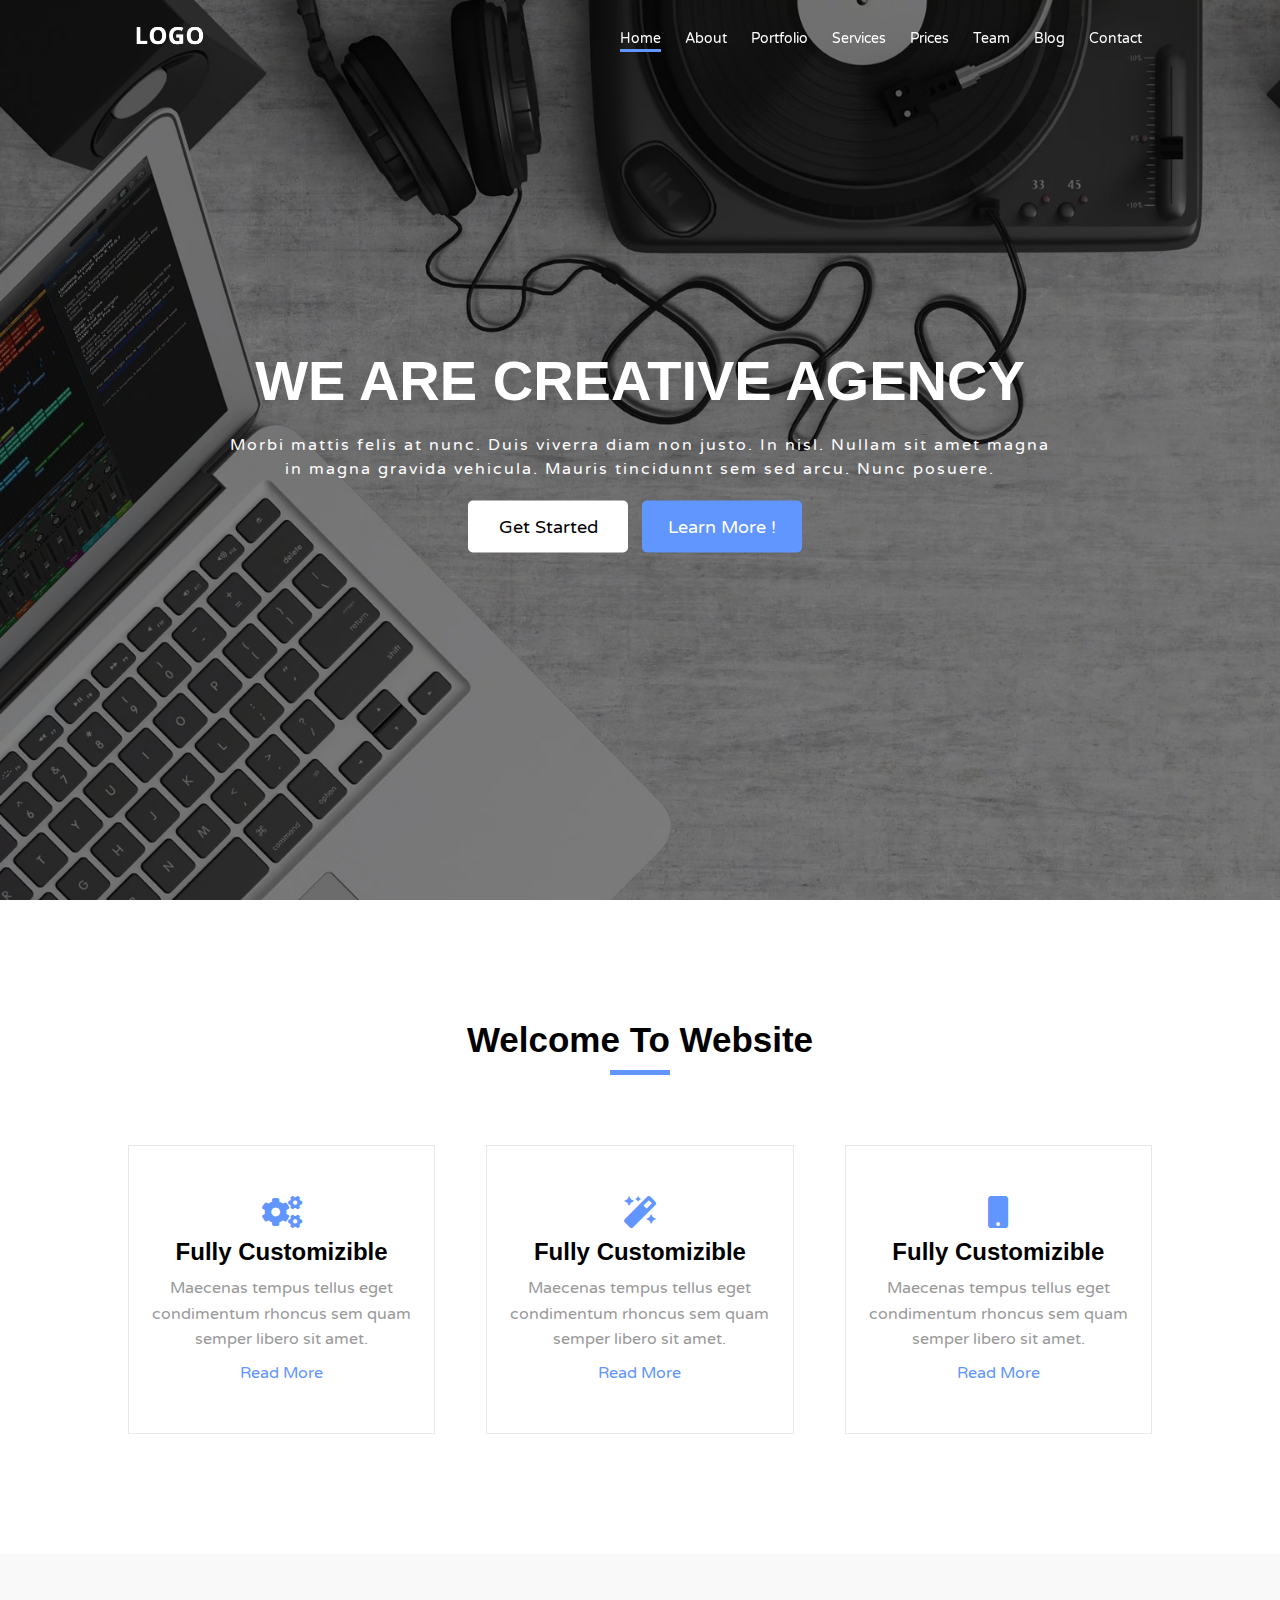
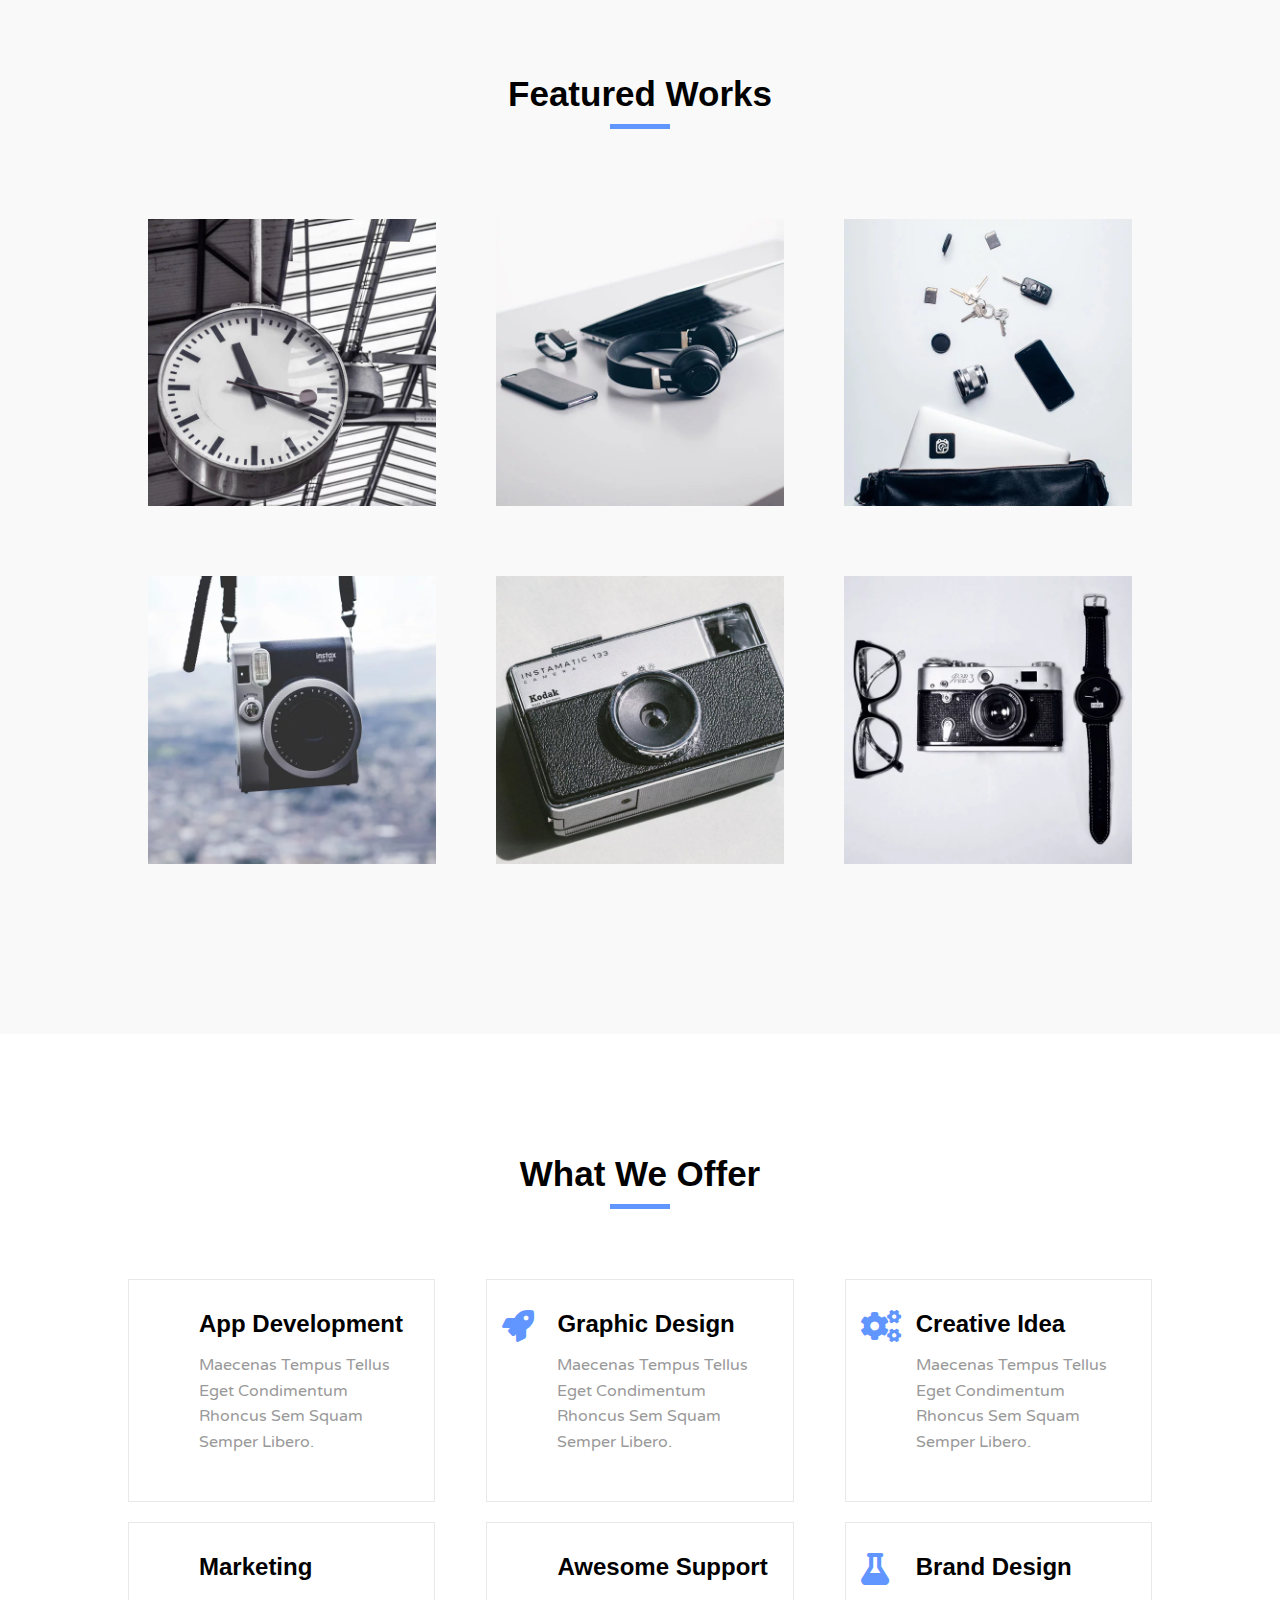
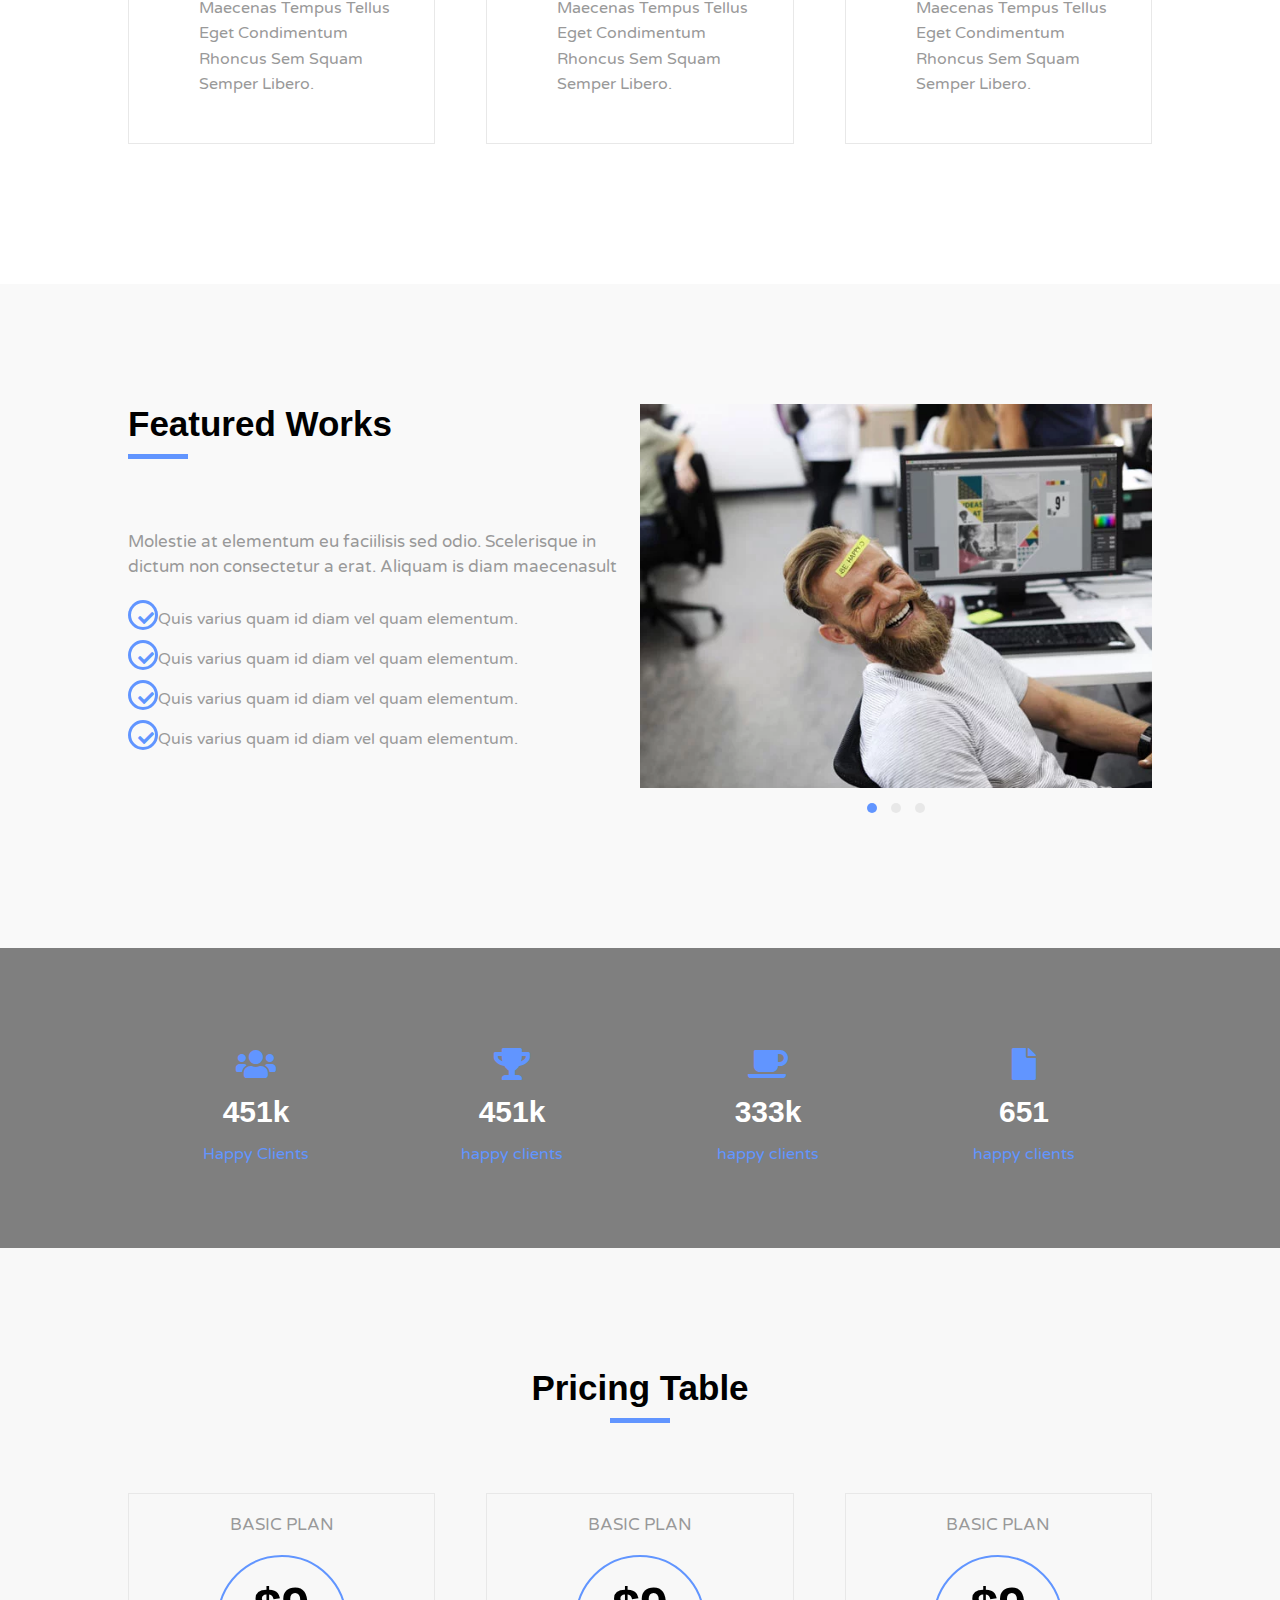
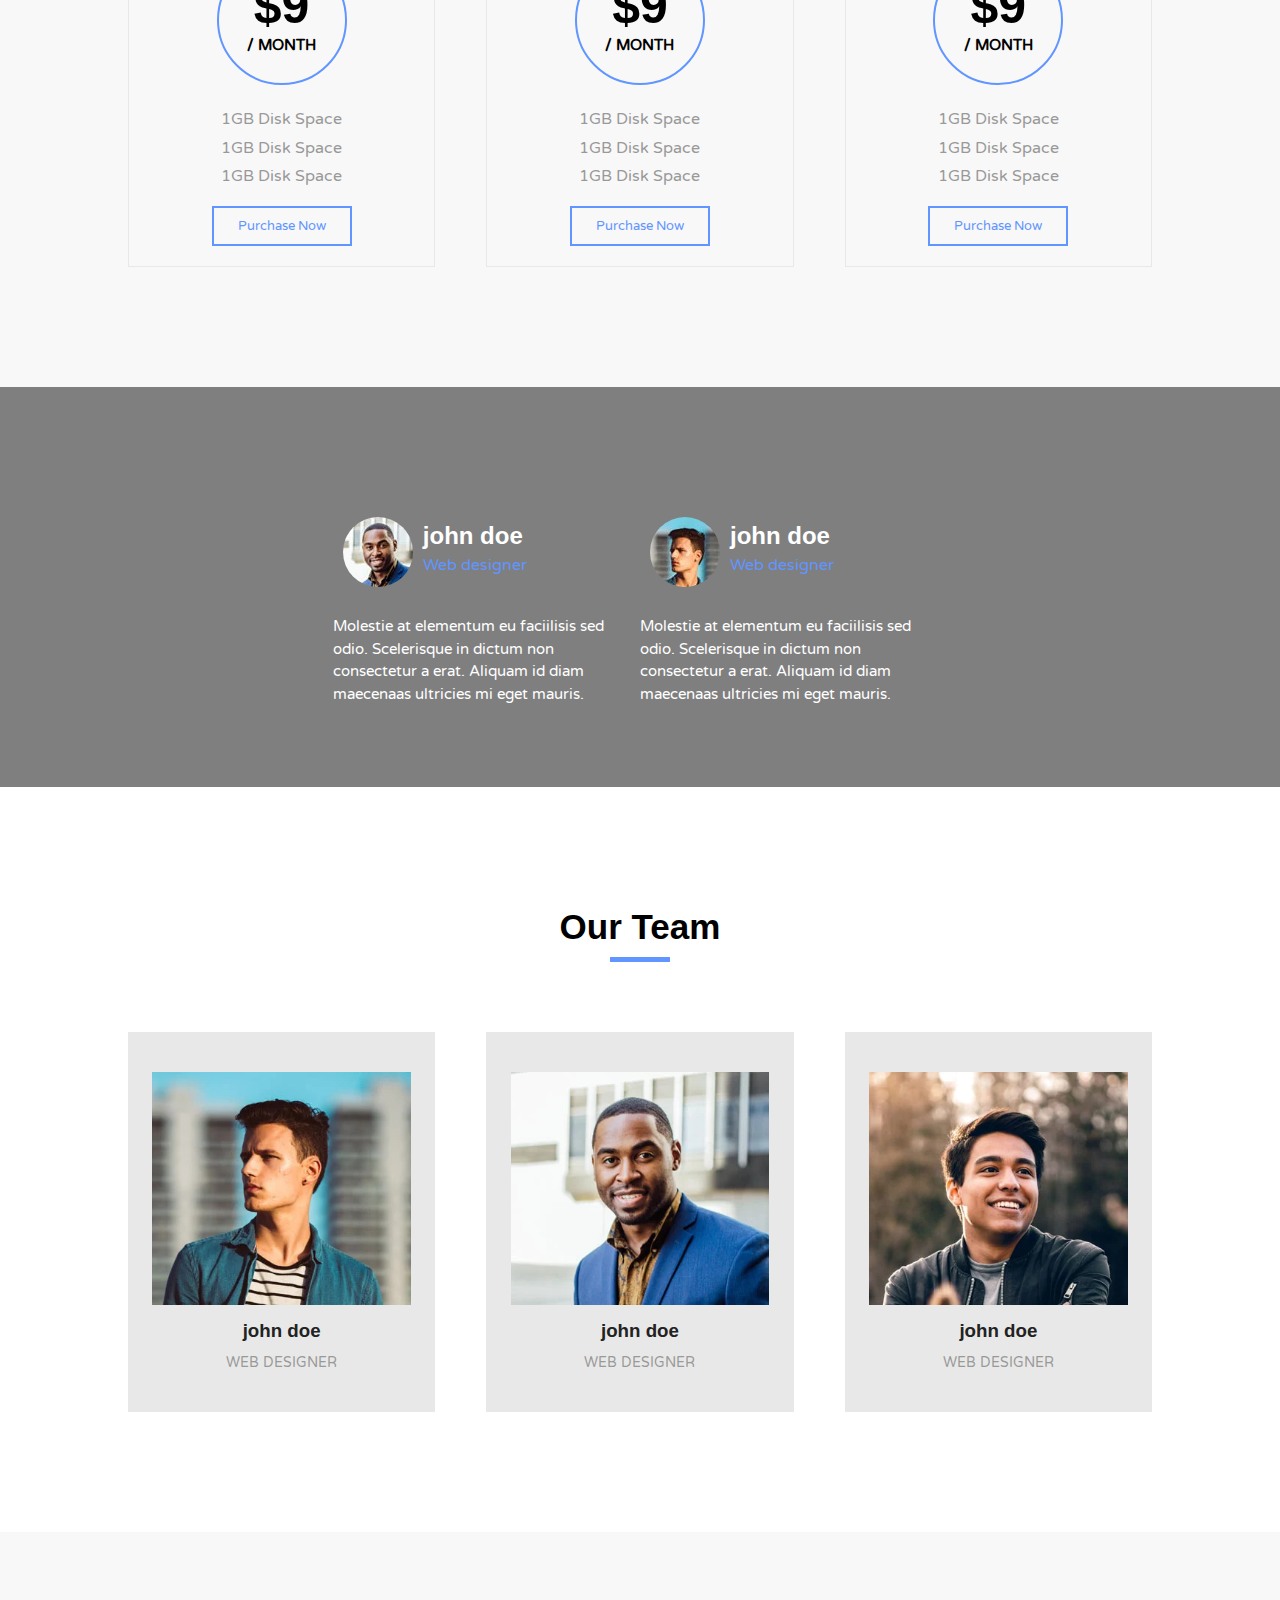
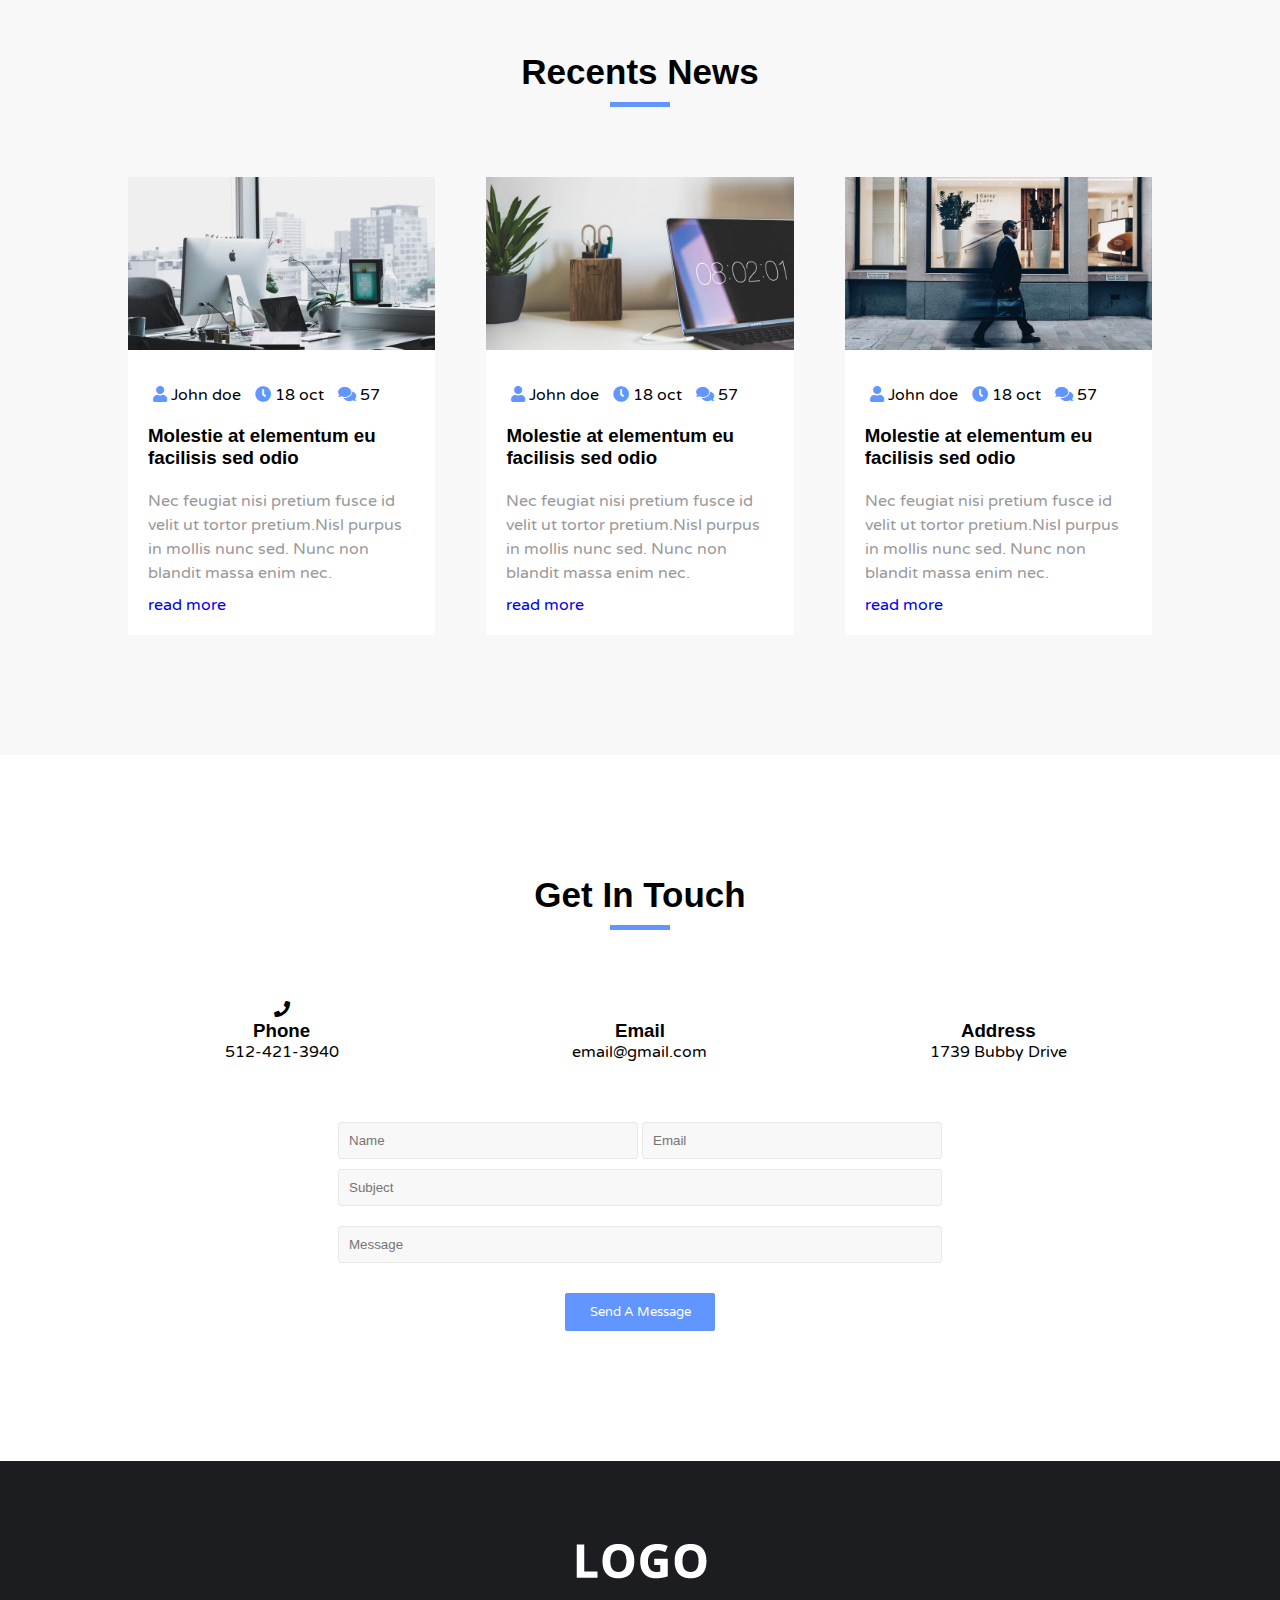
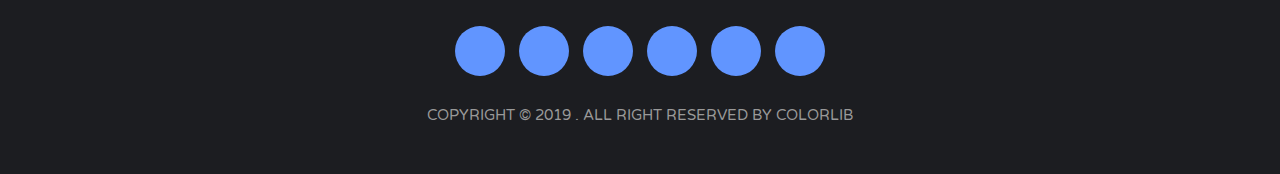
<file: index.html>
<!DOCTYPE html>  
<html>
    <head>
        <meta charset="utf-8">
        <meta name="description" content=""/>
        <meta name="keyword" content=""/>
        <title>HTML CSS Template 1</title>
        <!-- Font -->
        <link href="https://fonts.googleapis.com/css2?family=Varela+Round&display=swap" rel="stylesheet">

        <link rel="stylesheet" href="css/all.min.css">
        <link rel="stylesheet" href="css/style.css">
    </head>

    <body>
        <!-- Header -->
        <div class="header">
            <div class="container">
                <div class="logo">
                    <img src="images/logo-alt.webp" alt="logo Image" draggable="false">
                </div>
                <ul class="nav">
                    <li><a href="#" class="active">Home</a></li>
                    <li><a href="#">About</a></li>
                    <li><a href="#">Portfolio</a></li>
                    <li><a href="#">Services</a></li>
                    <li><a href="#">Prices</a></li>
                    <li><a href="#">Team</a></li>
                    <li class="dropdown">
                        <a href="#">Blog</a>
                        <ul class="dropdown-menu">
                            <li><a href="blog.html">blog Post</a></li>
                        </ul> 
                    </li>
                    <li><a href="#">Contact</a></li>
                </ul>
                <div class="clear"></div>
            </div>
        </div>

        <!-- Home Section -->
        <div class="home">
            <div class="overlay">
                <div class="home-content">
                    <h1 class="title">we are creative agency</h1>
                    <p class="home-desc">
                        Morbi mattis felis at nunc. Duis viverra diam non justo. In nisl.
                        Nullam sit amet magna in magna gravida vehicula. Mauris tincidunnt 
                        sem sed arcu. Nunc posuere.
                    </p>
                    <button class="btn btn-start hover-opacity">Get Started</button>
                    <button class="btn btn-learn hover-opacity">Learn More !</button>
                </div>
            </div>
        </div>

        <!-- Section Header -->
       <!--  <div class="section-header">
            <h2 class="section-title">welcome to website</h2>
            <span class="line"></span>
        </div>  -->

        <!-- About Section-->
        <div class="about pd-y">
                <div class="section-header">
                    <h2 class="section-title">welcome to website</h2>
                    <span class="line"></span>
                </div>
            <div class="container">
                <div class="about-content">
                    <div class="about-item ltr-effect">
                        <i class="icon fa fa-cogs fa-2x"></i>
                        <h2 class="about-item-title">fully customizible</h2>
                        <p class="about-item-desc">
                            Maecenas tempus tellus eget condimentum rhoncus sem quam semper libero sit amet.
                        </p>
                        <a href="#" class="about-item-link">read more</a>
                    </div>
                    <div class="about-item mg ltr-effect">
                        <i class="icon fa fa-magic  fa-2x"></i>
                        <h2 class="about-item-title">fully customizible</h2>
                        <p class="about-item-desc">
                            Maecenas tempus tellus eget condimentum rhoncus sem quam semper libero sit amet.
                        </p>
                        <a href="#" class="about-item-link">read more</a>
                    </div>
                    <div class="about-item ltr-effect">
                        <i class="icon fa fa-mobile fa-2x"></i>
                        <h2 class="about-item-title">fully customizible</h2>
                        <p class="about-item-desc">
                            Maecenas tempus tellus eget condimentum rhoncus sem quam semper libero sit amet.
                        </p>
                        <a href="#" class="about-item-link">read more</a>
                    </div>
                    <!-- <div class="clear"></div> -->
                </div>
            </div>
        </div>

        <!-- Portfolio Section -->
        <div class="portfolio pd-y">
            <div class="section-header">
                <h2 class="section-title">featured works</h2>
                <span class="line"></span>
            </div>
            <div class="container">
                <div class="portfolio-content">
                    <div class="portfolio-item">
                        <img src="images/work/work1.webp" alt="">
                        <div class="layer-content">
                            <div class="layer-info">
                                <span class="category">category</span>
                                <h3 class="layer-content-title">lorem, ipsum dolor.</h3>
                                <a href="#"><i class="fa fa-edit "></i></a>
                                <a href="#"><i class="fa fa-search "></i></a>
                            </div>
                        </div>
                    </div>
                    <div class="portfolio-item mg">
                        <img src="images/work/work2.webp" alt="">
                        <div class="layer-content">
                            <div class="layer-info">
                                <span class="category">category</span>
                                <h3 class="layer-content-title">lorem, ipsum dolor.</h3>
                                <a href="#"><i class="fa fa-edit "></i></a>
                                <a href="#"><i class="fa fa-search "></i></a>
                            </div>
                        </div>
                    </div>
                    <div class="portfolio-item">
                        <img src="images/work/work3.webp" alt="">
                        <div class="layer-content">
                            <div class="layer-info">
                                <span class="category">category</span>
                                <h3 class="layer-content-title">lorem, ipsum dolor.</h3>
                                <a href="#"><i class="fa fa-edit "></i></a>
                                <a href="#"><i class="fa fa-search "></i></a>
                            </div>
                        </div>
                    </div>
                    <div class="portfolio-item">
                        <img src="images/work/work4.webp" alt="">
                        <div class="layer-content">
                            <div class="layer-info">
                                <span class="category">category</span>
                                <h3 class="layer-content-title">lorem, ipsum dolor.</h3>
                                <a href="#"><i class="fa fa-edit "></i></a>
                                <a href="#"><i class="fa fa-search "></i></a>
                            </div>
                        </div>
                    </div>
                    <div class="portfolio-item mg">
                        <img src="images/work/work5.webp" alt="">
                        <div class="layer-content">
                            <div class="layer-info">
                                <span class="category">category</span>
                                <h3 class="layer-content-title">lorem, ipsum dolor.</h3>
                                <a href="#"><i class="fa fa-edit "></i></a>
                                <a href="#"><i class="fa fa-search "></i></a>
                            </div>
                        </div>
                    </div>
                    <div class="portfolio-item">
                        <img src="images/work/work6.webp" alt="">
                        <div class="layer-content">
                            <div class="layer-info">
                                <span class="category">category</span>
                                <h3 class="layer-content-title">lorem, ipsum dolor.</h3>
                                <a href="#"><i class="fa fa-edit "></i></a>
                                <a href="#"><i class="fa fa-search "></i></a>
                            </div>
                        </div>
                    </div>
                </div>
            </div>
        </div>

        <!-- Offer Section -->
        <div class="offer pd-y">
            <div class="section-header">
                <h2 class="section-title">what we offer</h2>
                <span class="line"></span>
            </div>
            <div class="container">
                <div class="offer-content">
                    <div class="offer-item ltr-effect">
                        <i class="icon fa fa-diamond fa-2x"></i>
                        <h2 class="offer-item-title">app development</h2>
                        <p class="offer-item-desc">Maecenas tempus tellus eget condimentum rhoncus sem squam semper libero.</p>
                    </div>
                    <div class="offer-item mg ltr-effect">
                        <i class="icon fa fa-rocket fa-2x"></i>
                        <h2 class="offer-item-title">graphic design</h2>
                        <p class="offer-item-desc">Maecenas tempus tellus eget condimentum rhoncus sem squam semper libero.</p>
                    </div>
                    <div class="offer-item ltr-effect">
                        <i class="icon fa fa-cogs fa-2x"></i>
                        <h2 class="offer-item-title">creative idea</h2>
                        <p class="offer-item-desc">Maecenas tempus tellus eget condimentum rhoncus sem squam semper libero.</p>
                    </div>
                    <div class="offer-item ltr-effect">
                        <i class="icon fa fa-diamond fa-2x"></i>
                        <h2 class="offer-item-title">marketing</h2>
                        <p class="offer-item-desc">Maecenas tempus tellus eget condimentum rhoncus sem squam semper libero.</p>
                    </div>
                    <div class="offer-item mg ltr-effect">
                        <i class="icon fa fa-pencil fa-2x"></i>
                        <h2 class="offer-item-title">awesome support</h2>
                        <p class="offer-item-desc">Maecenas tempus tellus eget condimentum rhoncus sem squam semper libero.</p>
                    </div>
                    <div class="offer-item ltr-effect">
                        <i class="icon fa fa-flask fa-2x"></i>
                        <h2 class="offer-item-title">brand design</h2>
                        <p class="offer-item-desc">Maecenas tempus tellus eget condimentum rhoncus sem squam semper libero.</p>
                    </div>
                </div>
            </div>
        </div>

        <!-- Service Section -->
        <div class="service pd-y">
            <div class="container">
                <div class="service-item">
                    <div class="section-header">
                        <h2 class="section-title">featured works</h2>
                        <span class="line"></span>
                    </div>
                    <p class="service-item-desc">
                        Molestie at elementum eu faciilisis sed odio. Scelerisque in dictum non consectetur a erat. Aliquam is diam maecenasult
                    </p>
                    <ul class="service-list">
                        <li><i class="fa fa-check fa-fw"></i>Quis varius quam id diam vel quam elementum.</li>
                        <li><i class="fa fa-check fa-fw"></i>Quis varius quam id diam vel quam elementum.</li>
                        <li><i class="fa fa-check fa-fw"></i>Quis varius quam id diam vel quam elementum.</li>
                        <li><i class="fa fa-check fa-fw"></i>Quis varius quam id diam vel quam elementum.</li>
                    </ul>
                </div>
                <div class="service-item">
                    <div class="service-item-img">
                        <img src="images/about/about1.webp" alt="">
                    </div>
                    <ul class=service-bollets>
                        <li class="active"></li>
                        <li></li>
                        <li></li>
                    </ul>
                </div>
                <div class="clear"></div>
            </div>
        </div>

        <!-- number Section -->
        <div class="numbers pd-y">
            <div class="overlay">
                <div class="container">
                    <div class="numbers-item">
                        <div class="number-item">
                            <i class="icon fa fa-users fa-2x"></i>
                            <h3 class="number-item-title">451k</h3>
                            <span class="number-item-text">Happy Clients</span>
                        </div>
                        <div class="number-item">
                            <i class="icon fa fa-trophy fa-2x"></i>
                            <h3 class="number-item-title">451k</h3>
                            <span class="number-item-text">happy clients</span>
                        </div>
                        <div class="number-item">
                            <i class="icon fa fa-coffee fa-2x"></i>
                            <h3 class="number-item-title">333k</h3>
                            <span class="number-item-text">happy clients</span>
                        </div>
                        <div class="number-item">
                            <i class="icon fa fa-file fa-2x"></i>
                            <h3 class="number-item-title">651</h3>
                            <span class="number-item-text">happy clients</span>
                        </div>
                    </div>
                </div>
            </div>
        </div>

        <!-- Pricing Section -->
        <div class="blog pd-y">
            <div class="section-header">
                <h2 class="section-title">pricing table</h2>
                <span class="line"></span>
            </div>
            <div class="container">
                <div class="pricing-plans">
                    <div class="pricing-item tb-effect">
                        <span class="pricing-item-text">Basic Plan</span>
                        <div class="pricing-item-permonth">
                            <h3 class="dollar">$9</h3>
                            <span class="month">/ month</span>
                        </div>
                        <ul class="pricing-list">
                            <li>1GB Disk Space</li>
                            <li>1GB Disk Space</li>
                            <li>1GB Disk Space</li>
                        </ul>
                        <button class="pricing-item-purchase">Purchase Now</button>
                    </div>
                    <div class="pricing-item mg tb-effect">
                        <span class="pricing-item-text">Basic Plan</span>
                        <div class="pricing-item-permonth">
                            <h3 class="dollar">$9</h3>
                            <span class="month">/ month</span>
                        </div>
                        <ul class="pricing-list">
                            <li>1GB Disk Space</li>
                            <li>1GB Disk Space</li>
                            <li>1GB Disk Space</li>
                        </ul>
                        <button class="pricing-item-purchase">Purchase Now</button>
                    </div>
                    <div class="pricing-item tb-effect">
                        <span class="pricing-item-text">Basic Plan</span>
                        <div class="pricing-item-permonth">
                            <h3 class="dollar">$9</h3>
                            <span class="month">/ month</span>
                        </div>
                        <ul class="pricing-list">
                            <li>1GB Disk Space</li>
                            <li>1GB Disk Space</li>
                            <li>1GB Disk Space</li>
                        </ul>
                        <button class="pricing-item-purchase">Purchase Now</button>
                    </div>
                    <div class="clear"></div>
                </div>
            </div>
        </div>

        <!-- Testimonial Section -->
        <div class="testimonial pd-y">
            <div class="overlay">
                <div class="container">
                    <div class="testimonial-content">
                        <div class="testimonial-item">
                            <div class="testimonial-toplayer">
                                <img src="images/Testimonial/perso1.webp" alt="">
                                <h2>john doe</h2>
                                <span>Web designer</span>
                            </div>
                            <p class="testimonial-desc">
                                Molestie at elementum eu faciilisis sed odio. Scelerisque in dictum non consectetur a erat. Aliquam id diam maecenaas ultricies mi eget mauris.
                            </p>
                        </div>
                        <div class="testimonial-item">
                            <div class="testimonial-toplayer">
                                <img src="images/Testimonial/perso2.webp" alt="">
                                <h2>john doe</h2>
                                <span>Web designer</span>
                            </div>
                            <p class="testimonial-desc">
                                Molestie at elementum eu faciilisis sed odio. Scelerisque in dictum non consectetur a erat. Aliquam id diam maecenaas ultricies mi eget mauris.
                            </p>
                        </div>
                    </div>
                </div>
            </div>
        </div>

        <!-- Team Section -->
        <div class="team pd-y">
            <div class="section-header">
                <h2 class="section-title">our team</h2>
                <span class="line"></span>
            </div>
            <div class="container">
                <div class="team-content">
                    <div class="team-item tb-effect">
                        <div class="team-image">
                            <img src="images/team/team1.webp" alt="">
                            <div class="team-overlay">
                                <a href="#"><i class="fa fa-facebook"></i></a>
                                <a href="#"><i class="fa fa-twitter"></i></a>
                                <a href="#"><i class="fa fa-linkedin"></i></a>
                            </div>
                        </div>
                        <div class="team-info">
                            <h3 class="team-info-title">john doe</h3>
                            <span class="team-info-text">Web designer</span>
                        </div>
                    </div>
                    <div class="team-item mg tb-effect">
                        <div class="team-image">
                            <img src="images/team/team2.webp" alt="">
                            <div class="team-overlay">
                                <a href="#"><i class="fa fa-facebook"></i></a>
                                <a href="#"><i class="fa fa-twitter"></i></a>
                                <a href="#"><i class="fa fa-linkedin"></i></a>
                            </div>
                        </div>
                        <div class="team-info">
                            <h3 class="team-info-title">john doe</h3>
                            <span class="team-info-text">Web designer</span>
                        </div>
                    </div>
                    <div class="team-item tb-effect">
                        <div class="team-image">
                            <img src="images/team/team3.webp" alt="">
                            <div class="team-overlay">
                                <a href="#"><i class="fa fa-facebook"></i></a>
                                <a href="#"><i class="fa fa-twitter"></i></a>
                                <a href="#"><i class="fa fa-linkedin"></i></a>
                            </div>
                        </div>
                        <div class="team-info">
                            <h3 class="team-info-title">john doe</h3>
                            <span class="team-info-text">Web designer</span>
                        </div>
                    </div>
                </div>
            </div>
        </div>

        <!-- Blog Section -->
        <div class="blog pd-y">
            <div class="section-header">
                <h2 class="section-title">recents news</h2>
                <span class="line"></span>
            </div>
            <div class="container">
                <div class="blog-content">
                    <div class="blog-item">
                        <div class="blog-item-img">
                            <img src="images/blog/blog1.webp" alt="">
                        </div>
                        <div class="blog-info">
                            <ul class="blog-list">
                                <li>
                                    <i class="fa fa-user"></i>
                                    John doe
                                </li>
                                <li>
                                    <i class="fa fa-clock"></i>
                                    18 oct
                                </li>
                                <li>
                                    <i class="fa fa-comments"></i>
                                    57
                                </li>
                            </ul>
                            <h3 class="blog-title">Molestie at elementum eu facilisis sed odio</h3>
                            <p class="blog-desc">  Nec feugiat nisi pretium fusce id velit ut tortor pretium.Nisl purpus in mollis nunc sed. Nunc non blandit massa enim nec.</p>
                            <a href="#" class="blog-link">read more</a>
                        </div>
                    </div>
                    <div class="blog-item mg">
                        <div class="blog-item-img">
                            <img src="images/blog/blog2.webp" alt="">
                        </div>
                        <div class="blog-info">
                            <ul class="blog-list">
                                <li>
                                    <i class="fa fa-user"></i>
                                    John doe
                                </li>
                                <li>
                                    <i class="fa fa-clock"></i>
                                    18 oct
                                </li>
                                <li>
                                    <i class="fa fa-comments"></i>
                                    57
                                </li>
                            </ul>
                            <h3 class="blog-title">Molestie at elementum eu facilisis sed odio</h3>
                            <p class="blog-desc">  Nec feugiat nisi pretium fusce id velit ut tortor pretium.Nisl purpus in mollis nunc sed. Nunc non blandit massa enim nec.</p>
                            <a href="#" class="blog-link">read more</a>
                        </div>
                    </div>
                    <div class="blog-item">
                        <div class="blog-item-img">
                            <img src="images/blog/blog3.webp" alt="">
                        </div>
                        <div class="blog-info">
                            <ul class="blog-list">
                                <li>
                                    <i class="fa fa-user"></i>
                                    John doe
                                </li>
                                <li>
                                    <i class="fa fa-clock"></i>
                                    18 oct
                                </li>
                                <li>
                                    <i class="fa fa-comments"></i>
                                    57
                                </li>
                            </ul>
                            <h3 class="blog-title">Molestie at elementum eu facilisis sed odio</h3>
                            <p class="blog-desc">  Nec feugiat nisi pretium fusce id velit ut tortor pretium.Nisl purpus in mollis nunc sed. Nunc non blandit massa enim nec.</p>
                            <a href="#" class="blog-link">read more</a>
                        </div>
                    </div>
                </div>
            </div>
        </div>

        <!-- Contact Section -->
        <div class="contact pd-y">
            <div class="section-header">
                <h2 class="section-title">get in touch</h2>
                <span class="line"></span>
            </div>
            <div class="container">
                <div class="contact-content">
                    <div class="contact-item">
                        <i class="fa fa-phone icon"></i>
                        <h3 class="contact-title">Phone</h3>
                        <p class="contact-desc">512-421-3940</p>
                    </div>
                    <div class="contact-item mg">
                        <i class="fa fa-email icon"></i>
                        <h3 class="contact-title">Email</h3>
                        <p class="contact-desc">email@gmail.com</p>
                    </div>
                    <div class="contact-item">
                        <i class="fa fa-adress icon"></i>
                        <h3 class="contact-title">Address</h3>
                        <p class="contact-desc">1739 Bubby Drive</p>
                    </div>
                </div>
                <div class="contact-form">
                    <input class="contact-input ne" type="text" id="name" name="name" placeholder="Name">
                    <input class="contact-input ne" type="email" id="email" name="email" placeholder="Email">

                    <input class="contact-input sm" type="text" id="subject" name="subject" placeholder="Subject"><br>
                    <input class="contact-input sm" type="text" id="message" name="message" placeholder="Message"><br>
                    <button type="button" class="contact-button">send a message</button>

                </div>
            </div>
        </div>

        <!-- Footer Section -->
        <div class="footer">
            <img src="images/logo-alt.webp" alt="">
            <ul class="footer-links">
                <li><a href="#" class="hover-opacity"><i class="fa fa-facebook"></i></a></li>
                <li><a href="#" class="hover-opacity"><i class="fa fa-twitter"></i></a></li>
                <li><a href="#" class="hover-opacity"><i class="fa fa-youtube"></i></a></li>
                <li><a href="#" class="hover-opacity"><i class="fa fa-linkedin"></i></a></li>
                <li><a href="#" class="hover-opacity"><i class="fa fa-google-plus"></i></a></li>
                <li><a href="#" class="hover-opacity"><i class="fa fa-instagram"></i></a></li>
            </ul>
            <p class="copyright">copyright &copy; 2019 . all right reserved by colorlib</p>
        </div>

    </body>

</html>
</file>
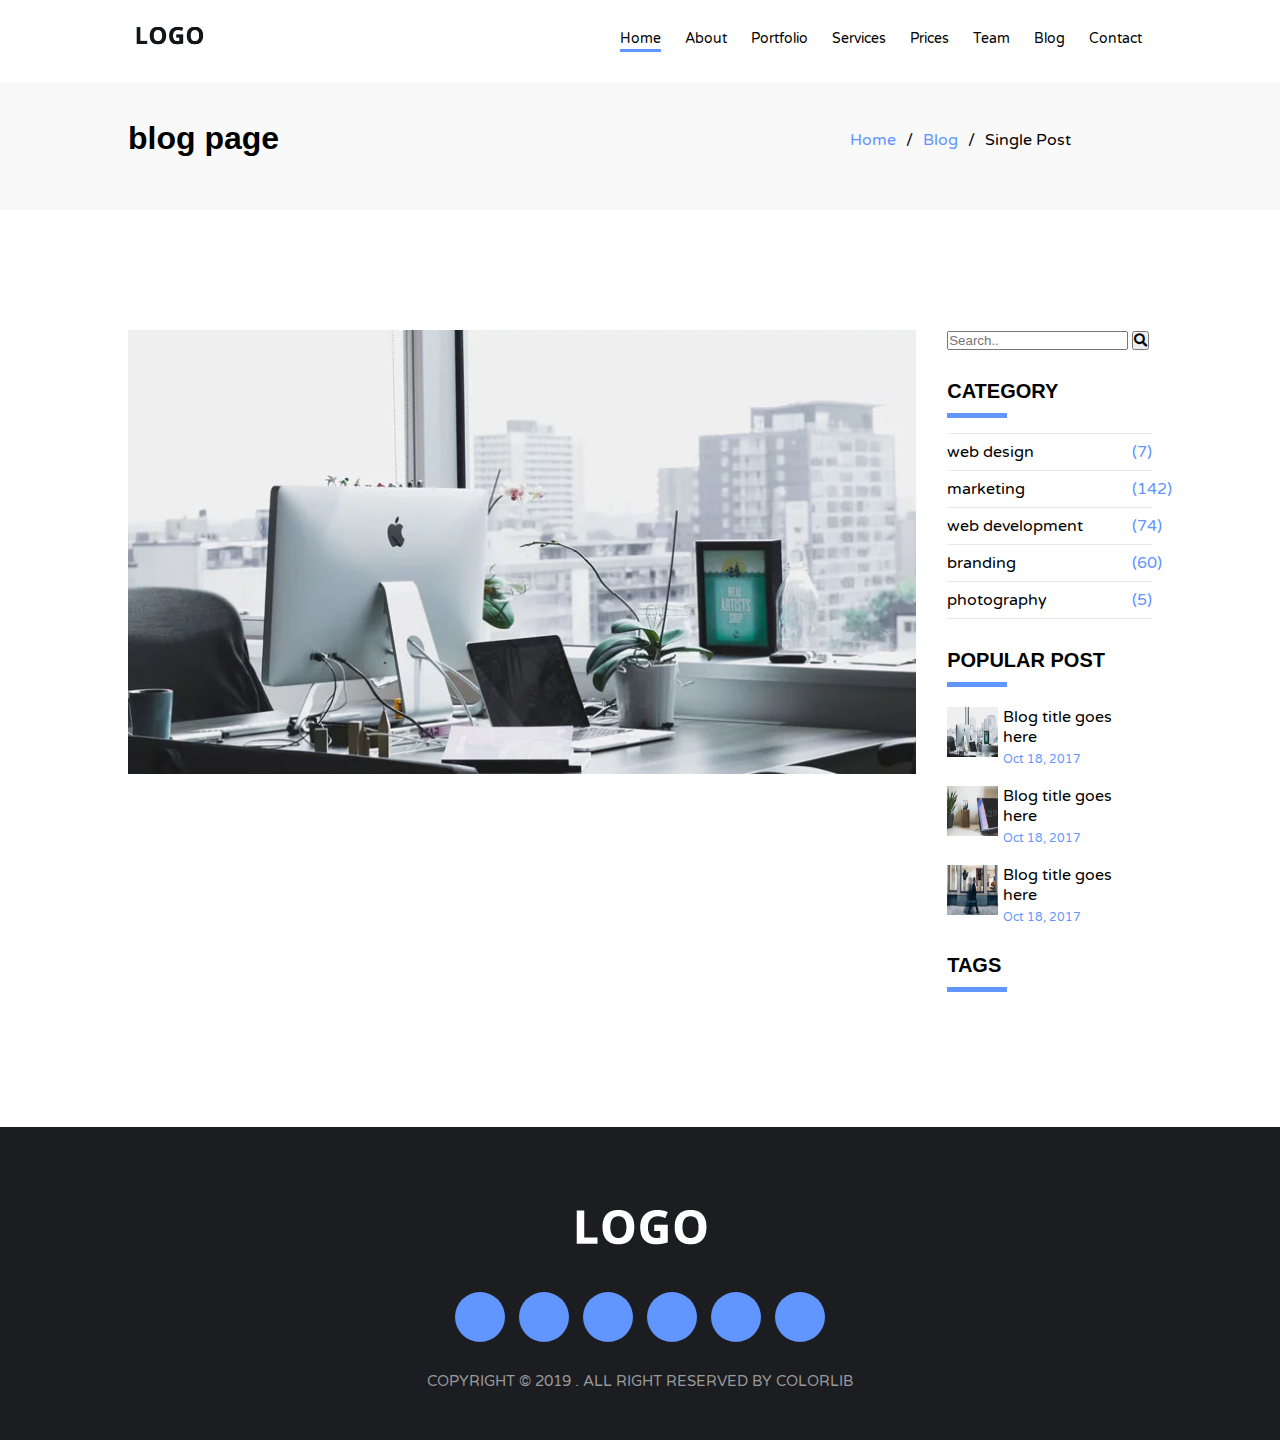
<file: blog.html>
<!DOCTYPE html>  
<html>
    <head>
        <meta charset="utf-8">
        <meta name="description" content=""/>
        <meta name="keyword" content=""/>
        <title>HTML CSS Template 1</title>
        <!-- Font -->
        <link href="https://fonts.googleapis.com/css2?family=Varela+Round&display=swap" rel="stylesheet">

        <link rel="stylesheet" href="css/all.min.css">
        <link rel="stylesheet" href="css/blogStyle.css">
    </head>

    <body>
        <!-- Header -->
        <div class="header">
            <div class="container">
                <div class="logo">
                    <img src="images/logo.webp" alt="logo Image" draggable="false">
                </div>
                <ul class="nav">
                    <li><a href="index.html" class="active">Home</a></li>
                    <li><a href="#">About</a></li>
                    <li><a href="#">Portfolio</a></li>
                    <li><a href="#">Services</a></li>
                    <li><a href="#">Prices</a></li>
                    <li><a href="#">Team</a></li>
                    <li class="dropdown">
                        <a href="#">Blog</a>
                        <ul class="dropdown-menu">
                            <li><a href="blog.html">blog Post</a></li>
                        </ul> 
                    </li>
                    <li><a href="#">Contact</a></li>
                </ul>
                <div class="clear"></div>
            </div>
        </div>

        <!-- Home Section -->
        <div class="home pd-y">
            <div class="container">
                <h1 class="home-title">blog page</h1>
                <div class="home-links">
                    <a href="#" class="item blue">Home</a>
                    <p class="item">/</p>
                    <a href="#" class="item blue">Blog</a>
                    <p class="item">/</p>
                    <p class="item">Single Post</p>
                </div>
                <div class="clear"></div>
            </div>
        </div>

        <!-- Main Section -->
        <div class="main pd-y">
            <div class="container">
                <div class="main-part1">
                    <img src="images/blog/blog1.webp" alt="">
                </div>
                <div class="main-part2">
                    <form class="search">
                        <input type="text" placeholder="Search.." name="search">
                        <button type="submit"><i class="fa fa-search"></i></button>
                    </form>
                    <div class="category">
                        <div class="section-header">
                            <h2 class="section-title">category</h2>
                            <span class="line"></span>
                        </div>
                        <ul class="category-list">
                            <span class="list-line"></span>
                            <div class="cat-lst-nmbr">
                                <li class="list">web design</li>
                                <a href="#" class="list-number">(7)</a>
                                <div class="clear"></div>
                            </div>
                            <span class="list-line"></span>
                            <div class="cat-lst-nmbr">
                                <li class="list">marketing</li>
                                <a href="#" class="list-number">(142)</a>
                                <div class="clear"></div>
                            </div>
                            <span class="list-line"></span>
                            <div class="cat-lst-nmbr">
                                <li class="list">web development</li>
                                <a href="#" class="list-number">(74)</a>
                                <div class="clear"></div>
                            </div>
                            <span class="list-line"></span>
                            <div class="cat-lst-nmbr">
                                <li class="list">branding</li>
                                <a href="#" class="list-number">(60)</a>
                                <div class="clear"></div>
                            </div>
                            <span class="list-line"></span>
                            <div class="cat-lst-nmbr">
                                <li class="list">photography</li>
                                <a href="#" class="list-number">(5)</a>
                                <div class="clear"></div>
                            </div>
                            <span class="list-line"></span>
                        </ul>
                    </div>
                    <div class="popular">
                        <div class="section-header">
                            <h2 class="section-title">popular post</h2>
                            <span class="line"></span>
                        </div>
                        <div class="popular-post">
                            <div class="pop-img-txt">
                                <img class="pop-img" src="images/blog/blog1.webp" alt="">
                                <div class="pop-txt">
                                    <p class="pop-title">Blog title goes here</p>
                                    <p class="pop-date">Oct 18, 2017</p>
                                </div> 
                            </div>
                            <div class="pop-img-txt">
                                <img class="pop-img" src="images/blog/blog2.webp" alt="">
                                <div class="pop-txt">
                                    <p class="pop-title">Blog title goes here</p>
                                    <p class="pop-date">Oct 18, 2017</p>
                                </div>    
                            </div>
                            <div class="pop-img-txt">
                                <img class="pop-img" src="images/blog/blog3.webp" alt="">
                                <div class="pop-txt">
                                    <p class="pop-title">Blog title goes here</p>
                                    <p class="pop-date">Oct 18, 2017</p>
                                </div>    
                            </div>
                        </div>
                    </div>
                    <div class="tags">
                        <div class="section-header">
                            <h2 class="section-title">tags</h2>
                            <span class="line"></span>
                        </div>

                    </div>
                </div>
                <div class="clear"></div>
            </div>
        </div>

        <!-- Footer -->
        <div class="footer">
            <img src="images/logo-alt.webp" alt="">
            <ul class="footer-links">
                <li><a href="#" class="hover-opacity"><i class="fa fa-facebook"></i></a></li>
                <li><a href="#" class="hover-opacity"><i class="fa fa-twitter"></i></a></li>
                <li><a href="#" class="hover-opacity"><i class="fa fa-youtube"></i></a></li>
                <li><a href="#" class="hover-opacity"><i class="fa fa-linkedin"></i></a></li>
                <li><a href="#" class="hover-opacity"><i class="fa fa-google-plus"></i></a></li>
                <li><a href="#" class="hover-opacity"><i class="fa fa-instagram"></i></a></li>
            </ul>
            <p class="copyright">copyright &copy; 2019 . all right reserved by colorlib</p>
        </div>

    </body>

</html>
</file>
<file: css/style.css>
/*
    1-Common styles
        1.1-container
        1.2-overlay
        1.3-opacity hover
        1.4-section header
        1.5-section padding
        1.6-hover effect 1 (left to right)
        1.7-hover effect 2 (top to bottom)
    2-General styles
    3-Sections
        3.0-Header Section
        3.1-Home Section
        3.2-About Section
        3.3-Portfolio Section
        3.4-Offer Section
        3.5-Services Section
        3.6-Number Section
        3.7-Pricing Section
        3.8-Contact Section       
*/

/* Variable (root=html) */
:root{
    --maincolor :#6195ff;
}
/* utiliser
background:var(--maincolor);
*/

/* 1-Common styles */
.overlay{
    position: absolute;
    width: 100%;
    height: 100%;
    top:0;
    left:0;
    background-color: rgba(0,0,0,0.5);
}

.hover-opacity{
    transition: opacity 0.5s;
}

.hover-opacity:hover{
    opacity: 0.8;
}

.ltr-effect, .tb-effect{
    position: relative;
}

.ltr-effect:after, .tb-effect:after{
    position: absolute;
    content: "";
    background: #333;
    top:0;
    left:0;
    right:0;
    bottom:0;
    z-index: -1;
}

.ltr-effect:after{
    width: 0;
    transition: width 0.5s;
}

.tb-effect:after{
    width: 100%;
    height: 0;
    transition: height 0.5s;
}

.ltr-effect:hover:after{
    width: 100%;
}

.tb-effect:hover:after{
    height: 100%;
}

/* 2-General styles */
*{  
    margin:0px; 
    padding:0px;
    box-sizing: border-box; /* css3 */
}

.container{
    width:80%;
    margin: auto;
}

body{
    font-family: 'Varela Round', sans-serif;
}

.clear{
    clear: both;
}

h1, h2, h3, h4, h5, h6{
    font-family: montserrat, sans-serif;
}

button{
    font-family: inherit;
}

a{
    text-decoration: none;
}

.pd-y{
    padding: 120px 0;
}

.section-header{
    text-align: center;
    margin-bottom: 20px;
}

.section-header .section-title{
    font-size: 35px;
    text-transform: capitalize;
    margin-bottom: 10px;
}

.section-header .line{
    display: block;
    height: 5px;
    width: 60px;
    background: #6195ff;
    margin:0 auto 70px auto;
}

/* 3.0-Header */
.header{
    position: fixed;
    width: 100%;
    z-index: 10;
}

.header .logo{
    width: 40%;
    float: left;
}

.header .logo img{
    width: 20%;
    margin-top:15px;
}

.header .nav{
    width: 60%;
    float: left;
    list-style: none;
    text-align: right;
}

.header .nav > li{
    display:inline-block;
    text-align: right;
}

.header .nav > li > a{
    color: #fff;
    font-size: 14px;
    padding: 30px 10px;
    display:block;
}

.header .nav > li > a.active:after,
 .header .nav > li > a:after{
    content: "";
    display: block;
    height: 3px;
    margin-top: 2px;
    background-color: #6195ff;
    transition: width 0.5s;
}

.header .nav > li > a:after{
    width: 0;
}

.header .nav > li > a.active:after{
    width: 100%;
}

.header .nav > li > a:hover:after{
    width: 100%;
}

.dropdown{
    position: relative;
}

.dropdown-menu{
    position: absolute;
    background: #6195ff;
    width: 150px;
    text-align: center;
    left:-50%;
    top:70%;
    list-style: none;
    opacity: 0;
    visibility: hidden;
    transition: opacity 0.5s, visibility 0.5s;
}

.dropdown-menu a{
    color: #fff;
    padding: 10px;
    display:block;
}

.dropdown:hover .dropdown-menu{
    opacity: 1;
    visibility: visible;
}

/* 3.1-Home Section*/
.home{
    height: 100vh;
    background-image: url(../images/background/background1.webp);
    background-size: cover;
    position: relative;
}

.home-content{
    position: absolute;
    width: 65%;
    top: 50%;
    left: 50%;
    transform: translate(-50%,-50%);
    text-align: center;
}

.home .title{
    color: #fff;
    font-size: 3.5rem;
    text-transform: uppercase;
}

.home .home-desc{
    margin: 20px 0;
    color: #fff;
    letter-spacing: 2px;
    line-height: 1.5;
}

.home .btn{
    min-width: 160px;
    padding: 15px 0;
    border-radius: 5px;
    border: 0;
    cursor: pointer;
    font-size: 18px;
}

.home .btn-start{
    margin-right: 10px;
    background-color: #fff;
    color: #000;
}

.home .btn-learn{
    margin-right: 10px;
    background-color: #6195ff;
    color: #fff;
}



/* 3.2-About Section*/
.about-content{
    overflow: hidden;
}

.about-item{
    width: 30%;
    float: left;
    text-align: center;
    border: 1px solid #e8e8e8;
    padding: 50px 20px;
}

.about-item:hover .about-item-title{
    color: #fff;
}

.about-item.mg{
    margin: 0 5%;
}

.about-item .icon{
    color:#6195ff;
    margin-bottom: 10px;
}

.about-item-title{
    text-transform: capitalize;
    margin-bottom: 10px;
    transition: color 0.5s;
}

.about-item-desc{
    line-height: 1.6;
    margin-bottom: 10px;
    color: #999;
}

.about-item-link{
    color:#6195ff;
    text-transform: capitalize;
}

/* 3.3-Portfolio Section*/
.portfolio{
    background: #f9f9f9;
}

.portfolio-content{
    overflow: hidden;
}

.portfolio-item{
    width: 32%;
    float: left;
    margin-bottom: 25px;
    position: relative;
    padding: 20px;
}

.portfolio-item .layer-content{
    position: absolute;
    top:0;
    left:0;
    width:100%;
    height:100%;
    background: rgba(0,0,0,0.5);
    opacity: 0;
    visibility: hidden;
    transition: opacity 0.2s;
}

.portfolio-item:hover .layer-content{
    opacity: 1;
    visibility: visible;
}

.portfolio-item.mg{
    margin:0 2%;
}

.portfolio-item img{
    width:100%;
}

.layer-content .layer-info{
    position: absolute;
    left:50%;
    top:50%;
    width: 80%;
    transform: translate(-50%,-50%);
    text-align: center;
}

.layer-content .category{
    color: #6195ff;
    text-transform: uppercase;
    display: block;
    margin-bottom: 5px ;
    position: relative;
    top: 10px;
    opacity: 0;
    visibility: hidden;
    transition: top 0.5s, opacity 0.5s;
    transition-delay: 0.2s;
}

.layer-content-title{ 
    font-size:20xp;
    color: #fff;
    margin-bottom: 10px;
    position: relative;
    top: 10px;
    opacity: 0;
    visibility: hidden;
    transition: top 0.5s, opacity 0.5s;
    transition-delay: 0.3s;
}

.layer-content a{
    color: #fff;
    position: relative;
    top: 10px;
    opacity: 0;
    visibility: hidden;
    transition: top 0.5s, opacity 0.5s;
    transition-delay: 0.5s;
}

.layer-content a i{
    display: inline-block;
    width: 40px;
    height: 40px;
    line-height: 40px;
    background: #6195ff;
}

.portfolio-item:hover .layer-content-title,
.portfolio-item:hover .layer-content a,
.portfolio-item:hover .layer-content .category{
    top: 0;
    opacity: 1;
    visibility: visible;
}

/* 3.4-Offer Section*/
.offer-content{
    overflow: hidden;
}

.offer-item{
    width:30%;
    float: left;
    margin-bottom: 20px;
    border: 1px solid #e8e8e8;
    padding: 30px 15px 30px 70px;
    position: relative;
}

.offer-item.mg{
    margin: 0 5%;
}

.offer-item .icon{
    position: absolute;
    left: 15px;
    top: 30px;
    color: #6195ff;
}

.offer-item-title{
    text-transform: capitalize;
    margin-bottom: 15px;
    transition: color 0.5s;
}

.offer-item-desc{
    text-transform: capitalize;
    margin-bottom: 15px;
    line-height: 1.6;
    color: #999;
}

.offer-item:hover .offer-item-title{
    color: #fff;
}

/* 3.5-Service Section*/
.service{
    background: #f9f9f9;
}

.service-item{
    width: 50%;
    float: left;
}

.service-item .section-header{
    text-align: left ;
}

.service-item .section-header .line{
    margin: 0 0 70px 0;
}

.service-item-desc{
    padding-right: 20px ;
    color: #999;
    line-height: 1.5;
    font-size: 17px;
    margin-bottom: 20px;
}

.service-list{
    list-style: none;
}

.service-list li{
    margin-bottom: 10px;
    color:#999;
}

.service-list li i{
    border: 3px solid #6195ff;
    color: #6195ff;
    width: 30px;
    height: 30px;
    padding: 7px;
    border-radius: 50%;
} 

.service-item-img img{
    width: 100%;
}

.service-bollets{
    list-style: none;
    text-align: center;
}

.service-bollets li{
    width: 10px;
    height: 10px;
    display: inline-block;
    background-color: #e8e8e8;
    margin: 10px 5px;
    border-radius: 50%;
}

.service-bollets li.active{
    background-color: #6195ff;
}

.service-bollets li:hover{
    background-color: #6195ff;
}

/* 3.6-Number Section*/
.numbers{
    background-image: url(../images/background/background2.webp);
    background-size: cover;
    background-attachment: fixed;
    height: 300px;
    position: relative;
}

.numbers-item{
    overflow: hidden;
    padding: 100px 0;
}

.number-item{
    float: left;
    width: 25%;
    text-align: center;
}

.number-item .icon{
    color: #6195ff;
    margin-bottom: 15px;
}

.number-item-title{
    font-weight: bold;
    font-size: 30px;
    margin-bottom: 15px;
    color: #fff;
}

.number-item-text{
     color: #6195ff;
}

/* 3.7-  Pricing Section*/
.pricing-plans{
    overflow: hidden;
}

.pricing-item{
    width: 30%;
    float: left;
    padding: 20px 15px;
    border: 1px solid #e8e8e8;
    text-align: center;
}

.pricing-item.mg{
    margin:0 5%;
}

.pricing-item-text{
    text-transform: uppercase;
    font-size: 17px;
    color: #999;
    transition: color 0.5s;
}

.pricing-item-permonth{
    width: 130px;
    height: 130px;
    padding: 20px 0;
    margin: 20px auto;
    border:2px solid #6195ff;
    border-radius: 50%;
    transition: color 0.5s;
}

.pricing-item-permonth .dollar{
    font-size: 50px;
}

.pricing-item-permonth .month{
    text-transform: uppercase;
    font-weight: bold;
    font-size: 15px;
}

.pricing-list{
    list-style: none;
}

.pricing-list li{
    color: #999;
    line-height: 1.8;

}

.pricing-item-purchase{
    background:none;
    border: 0;
    display: block;
    width: 140px;
    border:2px solid #6195ff;
    padding: 10px;
    margin: 15px auto 0 auto;
    color: #6195ff;
}

.pricing-item:hover .pricing-item-text{
    color: #6195ff;
}

.pricing-item:hover .pricing-item-permonth{
    color: #fff;
}

/* Testimonial Section*/
.testimonial{
    position: relative;
    background-image:url(../images/background/background3.webp);
    background-size: cover;
    background-attachment: fixed;
    height: 400px;
}

.testimonial-content{
    overflow: hidden;
    padding: 120px 0;
    width: 60%;
    margin: auto;
}

.testimonial-item{
    float: left;
    width: 50%;
    color: #fff;
}

.testimonial-item .testimonial-toplayer{
    padding: 10px 2px 40px 90px;
    position: relative;
}

.testimonial-item .testimonial-toplayer img{
    position: absolute;
    left: 10px;
    top: 10px;
    border-radius: 50%;
}

.testimonial-item .testimonial-toplayer h2{
    margin: 5px 0;
}

.testimonial-item .testimonial-toplayer span{
    color: #6195ff;
}

.testimonial-desc{
    line-height:1.5 ;
    font-size: 15px;
    color: #fff;
}

/* Team Section*/
.team-content{
    overflow: hidden;
}

.team-item{
    float: left;
    width: 30%;
    background: #e8e8e8;
    padding: 40px 10px ;
    text-align: center;
}

.team-item.mg{
    margin:0 5%;
}

.team-item .team-image{
    width: 90%;
    margin: auto;
    position: relative;
}

.team-overlay{
    position: absolute;
    top: 0;
    left: 0;
    right: 0;
    bottom: 0;
    background: rgba(0,0,0,0.5);
    opacity: 0;
    visibility: hidden;
}

.team-item:hover .team-overlay{
    visibility: visible;
    opacity: 1;
}

.team-overlay{
    display: block;
    width: 40px;
    height: 40px;
    background: #6195ff;
    color: #fff;
    margin-left: auto;
}

.team-overlay a i{
    line-height: 40px;
}

.team-item .team-image img{
    width: 100%;
}

.team-item .team-info-title{
    color: #222;
    margin: 10px 0;
    transition: color 0.5s;
}

.team-item .team-info-text{
    color: #999;
    text-transform: uppercase;
    font-size: 14px;
    transition: color 0.5s;
}

.team-item.tb-effect{
    z-index: 1;
}

.team-item:hover .team-info-text{
    color: #6195ff;
}

.team-item:hover .team-info-title{
    color: #fff;
}

/* Blog Section*/
.blog{
    background: #f8f8f8;
}

.blog-content{
    overflow: hidden;
}

.blog-item{
    float: left;
    width:30%;
    background: #fff;
}

.blog-item-img img{
    width: 100%;
}

.blog-item.mg{
    margin:0 5%;
}

.blog-info{
    padding: 20px;
}

.blog-list{
    list-style: none;
    margin: 10px 0;
}

.blog-list li{
    display:inline-block;
    margin:0 5px;
}

.blog-list li i{
    color: #6195ff;
}

.blog-title{
    font-weight: bold;
    margin: 20px 0;
}

.blog-desc{
    color:#999;
    margin-bottom: 10px;
    line-height: 1.5;
}

.blok-link{
    color: #6195ff;
}

/* Contact Section*/
.contact-content{
    overflow: hidden;
    text-align: center;
    margin-bottom: 50px;
}

.contact-item{
    float: left;
    width: 30%;
}

.contact-item.mg{
    margin:0 5%;
}
.contact-form{
    text-align: center;
}

.contact-input{
    background: #f8f8f8;
    border-radius: 3px;
    border: 1px solid #e8e8e8;
    padding: 5px;
    color:#999;
    text-transform: capitalize;
    padding: 10px;
}

.contact-form .contact-input.ne{
    display: inline-block;
    width: 300px;
    margin: 10px auto;
}

.contact-form .contact-input.sm{
    display: block;
    width: 604px;
    margin: auto;
    
}

.contact-form .contact-button{
    color: #fff;
    background: #6195ff;
    padding: 10px;
    border-radius: 2px;
    border: 1px solid #6195ff;
    margin:10px auto ;
    width: 150px;
    text-transform: capitalize;
}



/* Footer Section */
.footer{
    background: #1c1d21;
    text-align: center;
    padding: 60px 0 20px 0;
}

.footer-links{
    list-style: none;
    margin: 20px 0;
}

.footer-links li{
    display: inline-block;
}

.footer-links li a{
    display: block;
    width: 50px;
    height: 50px;
    background: #6195ff;
    color: #fff;
    margin: 0 5px;
    border-radius: 50%;
}

.footer-links li a i{
    line-height: 50px;
}

.footer .copyright{
    color: #999;
    text-transform: uppercase;
    font-size: 15px;
    margin: 30px 0;
}
</file>
<file: css/blogStyle.css>
/* General */
*{
    padding: 0;
    margin: 0;
    box-sizing: border-box;
}

.container{
    width:80%;
    margin: auto;
}

body{
    font-family: 'Varela Round', sans-serif;
}

.clear{
    clear: both;
}

h1, h2, h3, h4, h5, h6{
    font-family: montserrat, sans-serif;
}

.pd-y{
    padding: 120px 0;
}

.section-header{
    margin-top:30px;
}

.section-header .section-title{
    font-size: 20px;
    text-transform: uppercase;
    margin-bottom: 10px;
}

.section-header .line{
    display: block;
    height: 5px;
    width: 60px;
    background: #6195ff;
    margin-bottom: 15px;
}

/* Header */

.header{
    position: fixed;
    width: 100%;
    z-index: 10;
    background: #fff;
}

.header .logo{
    width: 40%;
    float: left;
}


.header .logo img{
    width: 20%;
    margin-top:15px;
}

.header .nav{
    width: 60%;
    float: left;
    list-style: none;
    text-align: right;
}

.header .nav > li{
    display:inline-block;
    text-align: right;
}

.header .nav > li > a{
    color: black;
    text-decoration: none;
    font-size: 14px;
    padding: 30px 10px;
    display:block;
}

.header .nav > li > a.active:after,
 .header .nav > li > a:after{
    content: "";
    display: block;
    height: 3px;
    margin-top: 2px;
    background-color: #6195ff;
    transition: width 0.5s;
}

.header .nav > li > a:after{
    width: 0;
}

.header .nav > li > a.active:after{
    width: 100%;
}

.header .nav > li > a:hover:after{
    width: 100%;
}

.dropdown{
    position: relative;
}

.dropdown-menu{
    position: absolute;
    background: #6195ff;
    width: 150px;
    text-align: center;
    left:-50%;
    top:70%;
    list-style: none;
    opacity: 0;
    visibility: hidden;
    transition: opacity 0.5s, visibility 0.5s;
}

.dropdown-menu a{
    color: #fff;
    padding: 10px;
    display:block;
}

.dropdown:hover .dropdown-menu{
    opacity: 1;
    visibility: visible;
}

/*home*/
.home{
    width: 100%;
    margin: auto;
    background:#f9f9f9;
    padding-bottom: 50px;
}

.home-title{
    float: left;
    width: 70%;
}

.home-links{
    overflow: hidden;
    float: left;
    width: 30%;
}

.home-links .item{
    margin:10px 5px;
    text-decoration: none;
    float: left;
    color: black;
}

.home-links .item.blue{
    color: #6195ff;
}

/* Main Section */
.main-part1{
    width: 77%;
    float: left;
}

.main-part1 img{
    width: 100%;
}

.main-part2{
    width: 20%;
    float: left;
    margin-left: 3%;
}

.category .category-list{
    list-style: none;
}

.category-list .list-line{
    display: block;
    height: 1px;
    width: 100%;
    background: #e8e8e8;
}

.category-list .cat-lst-nmbr{
    margin: 8px 0 8px 0;
}

.category-list .list{
    width: 90%;
    float: left;
}

.category-list .list-number{
    width: 10%;
    float: left;
    color: #6195ff;
    text-decoration: none;
}

.popular-post .pop-img-txt{
    overflow: hidden;
    margin: 20px 0;
}

.popular-post .pop-img{
    width: 25%;
    height: 50px;
    float: left;
}

.popular-post .pop-txt{
    float: left;
    width: 70%;
    margin-left: 5px;
}

.popular-post .pop-txt .pop-date{
    color: #6195ff;
    font-size: 12px;
    margin-top: 5px;
}


/* Footer Section */
.footer{
    background: #1c1d21;
    text-align: center;
    padding: 60px 0 20px 0;
}

.footer-links{
    list-style: none;
    margin: 20px 0;
}

.footer-links li{
    display: inline-block;
}

.footer-links li a{
    display: block;
    width: 50px;
    height: 50px;
    background: #6195ff;
    color: #fff;
    margin: 0 5px;
    border-radius: 50%;
}

.footer-links li a i{
    line-height: 50px;
}

.footer .copyright{
    color: #999;
    text-transform: uppercase;
    font-size: 15px;
    margin: 30px 0;
}
</file>
